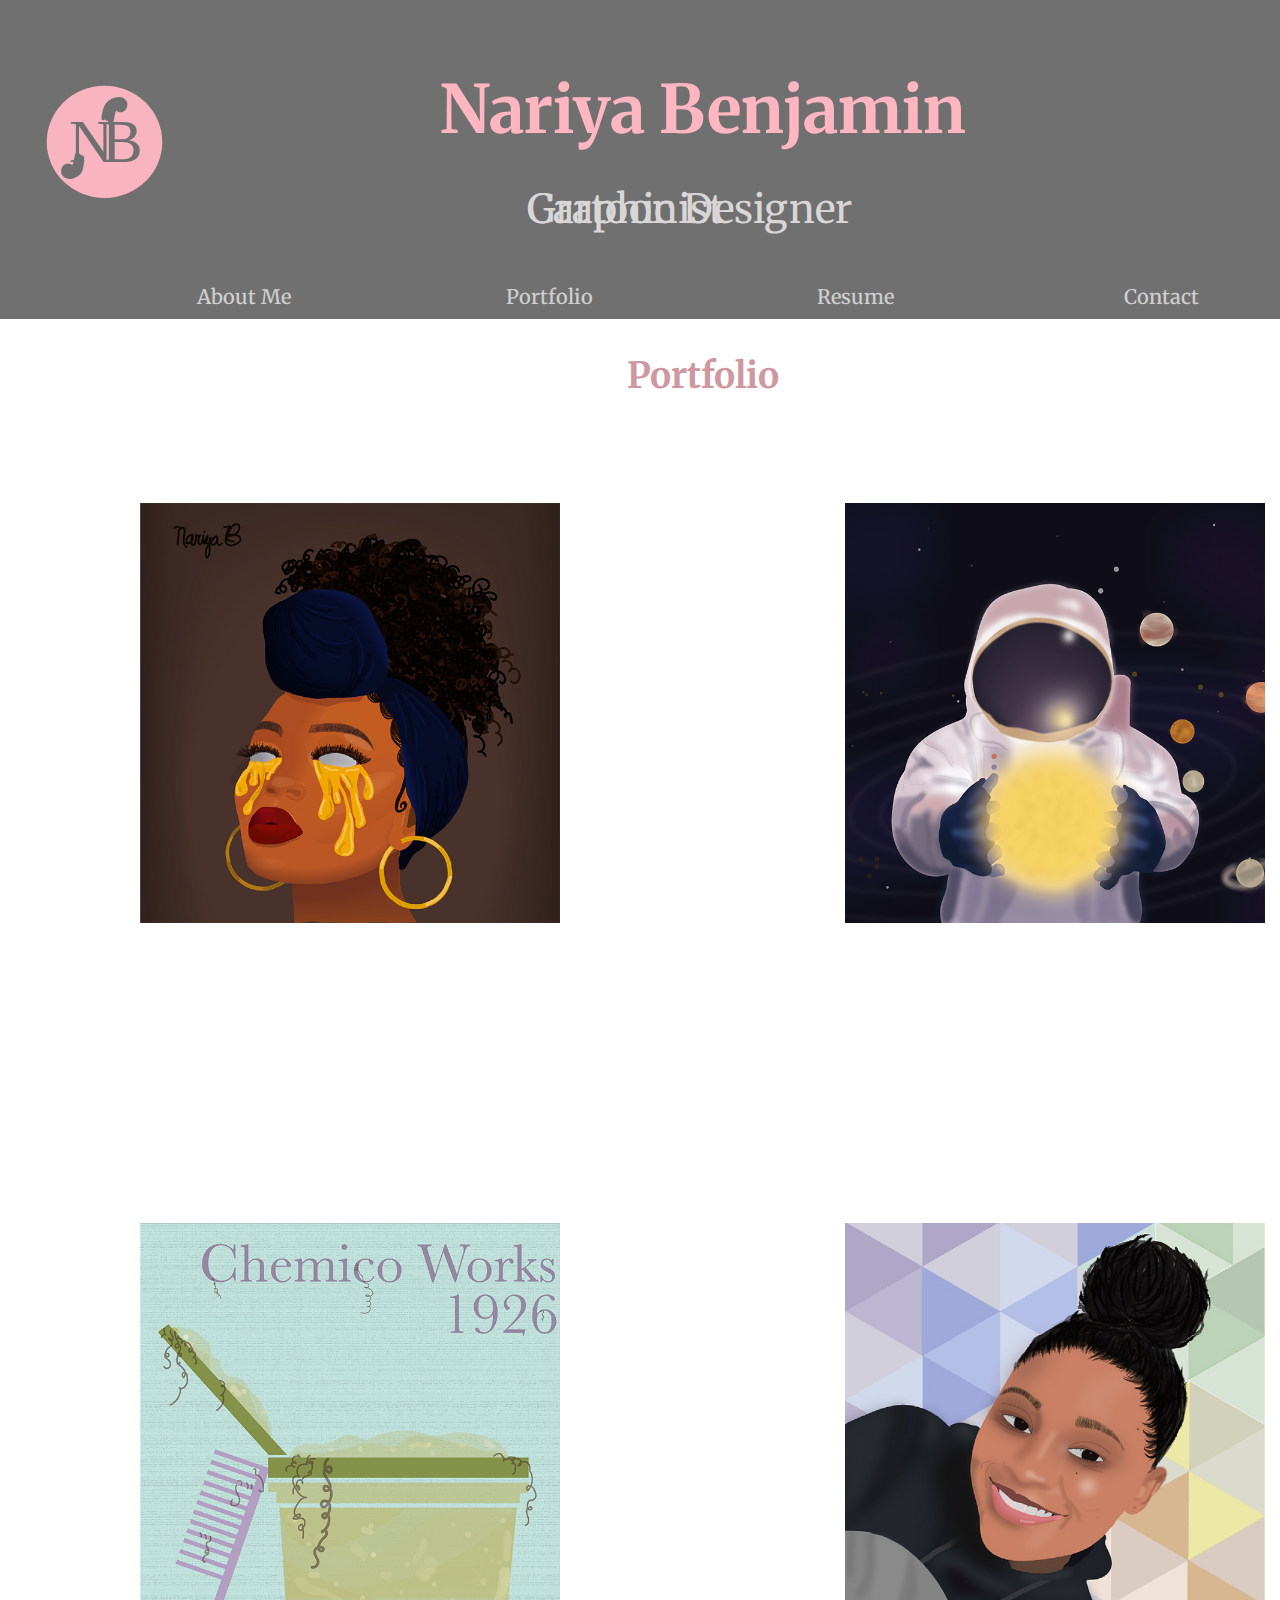
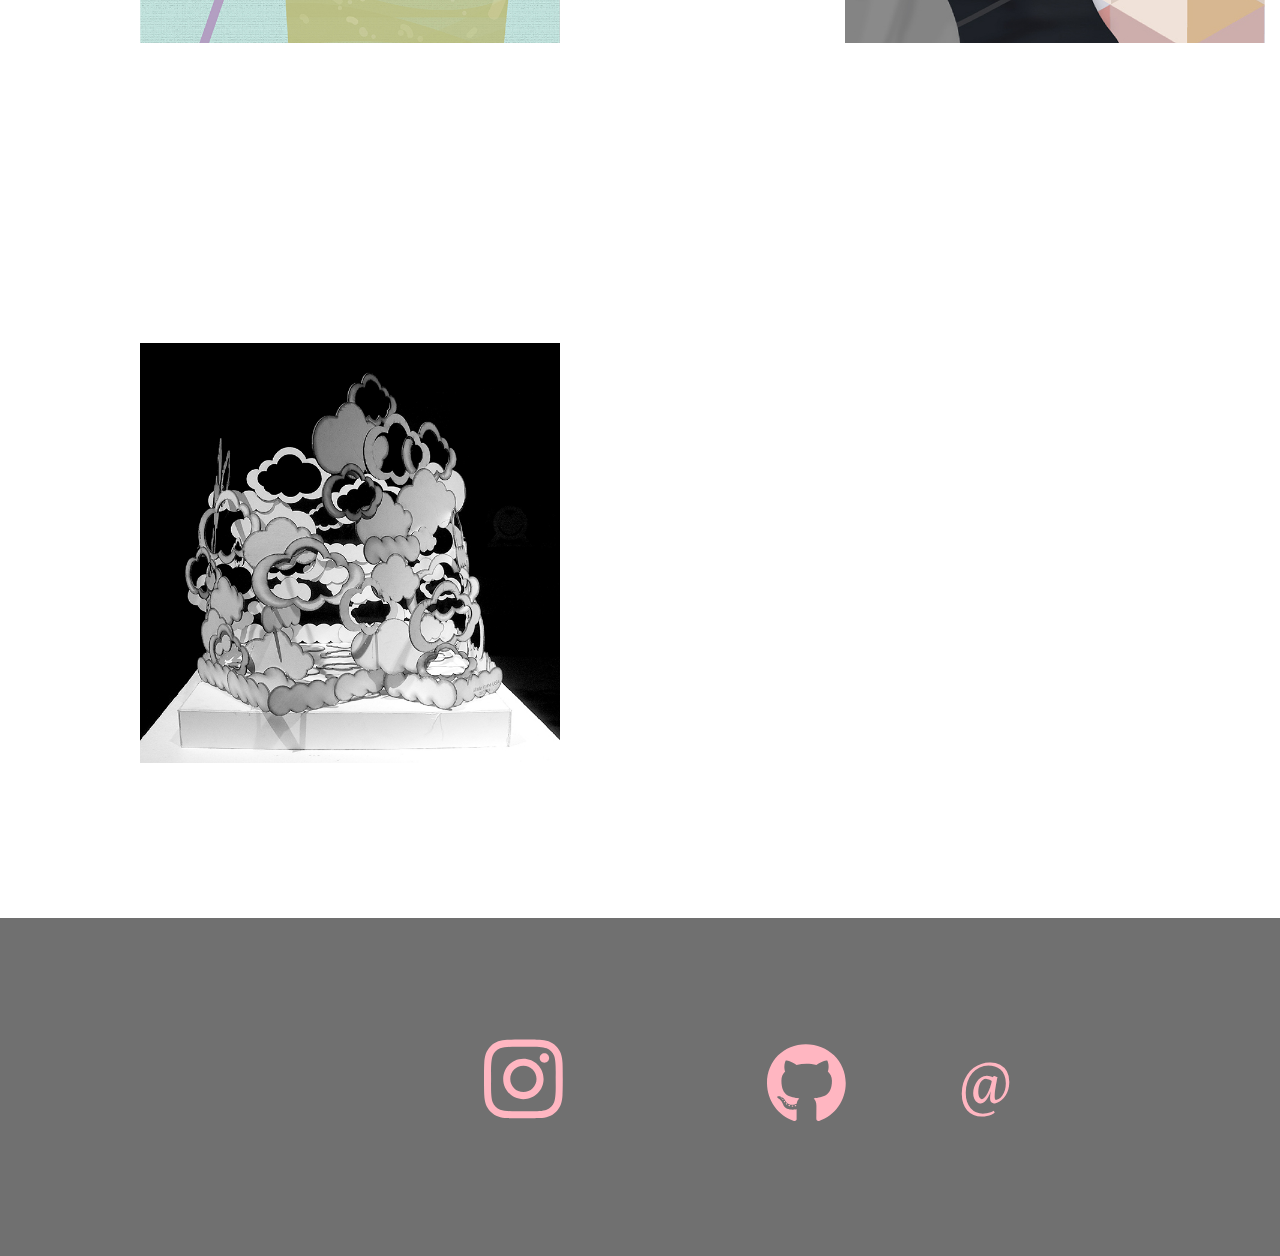
<file: index.html>
<!DOCTYPE html>
<html>
<head>
    <meta charset="utf-8" />
    <meta http-equiv="X-UA-Compatible" content="IE=edge">
    <title>Portfolio</title>
    <meta name="viewport" content="width=device-width, initial-scale=1">
    <link rel="stylesheet" type="text/css" media="screen" href="style.css" />
    <!-- <link rel="stylesheet" type="text/css" media="screen" href="old-style.css" /> -->
    <link href="https://fonts.googleapis.com/css2?family=Merriweather:ital,wght@0,400;0,700;1,300&display=swap" rel="stylesheet">
    <link rel="stylesheet" href="https://cdn.jsdelivr.net/npm/animate.css@3.5.2/animate.min.css">
    <!-- <script src="style.css"></script> -->

</head>
<body>
    <div class="container">
    <div class="boxed">
        <a href="index.html"><img class="favicon" src="images/favicon5.svg"></a>
        <h1>Nariya Benjamin</h1>

      <div class="changing-word">
        <div class="career"><p>Graphic Designer</p></div>
        <div class="cartoon"><p>Cartoonist</p></div>
      </div>
    <nav>
        <ul>
            <li><a href="about-me/about.html">About Me</a></li>
            <li><a href="index.html">Portfolio</a></li>
            <li><a href="/resume/resume.html">Resume</a></li>
            <li><a href="#contact">Contact</a></li>
        </ul>
        </nav> 
    </div> 

    <div class="portfolio-container">
    <h2 class="headline">Portfolio</h2>

     <div class="scarf">
       <img src="images/scarf-02.jpg">
       <div>Tears of Gold</div>
      </div>

     <div class="astro">
      <img src="images/astro-02.jpg">
      <div>Astro</div>
      </div>

     <div class="hair">
    <img src="images/hairgel-02.jpg">
    <div>Hair Gel</div>
    </div>

     <div class="me">
    <img src="images/me-02.jpg">
    <div>Digital Self-portrait</div>
    </div>

     <div class="sculpture">
    <img src="images/sculpture-02.jpg">
    <div>Cloud-9</div>
    </div>

    </div> 
  
    <footer id="contact" class="parallax bg3 content regular-wrapper2">
        <ul>
          <!-- instagram -->
          <li>
            <a href="https://www.instagram.com/custom__boutique/"
              ><svg
                aria-hidden="true"
                focusable="false"
                data-prefix="fab"
                data-icon="instagram"
                class="svg-inline--fa fa-instagram fa-w-14 social-media"
                role="img"
                xmlns="http://www.w3.org/2000/svg"
                viewBox="0 0 448 512"
              >
                <path
                  fill="currentColor"
                  d="M224.1 141c-63.6 0-114.9 51.3-114.9 114.9s51.3 114.9 114.9 114.9S339 319.5 339 255.9 287.7 141 224.1 141zm0 189.6c-41.1 0-74.7-33.5-74.7-74.7s33.5-74.7 74.7-74.7 74.7 33.5 74.7 74.7-33.6 74.7-74.7 74.7zm146.4-194.3c0 14.9-12 26.8-26.8 26.8-14.9 0-26.8-12-26.8-26.8s12-26.8 26.8-26.8 26.8 12 26.8 26.8zm76.1 27.2c-1.7-35.9-9.9-67.7-36.2-93.9-26.2-26.2-58-34.4-93.9-36.2-37-2.1-147.9-2.1-184.9 0-35.8 1.7-67.6 9.9-93.9 36.1s-34.4 58-36.2 93.9c-2.1 37-2.1 147.9 0 184.9 1.7 35.9 9.9 67.7 36.2 93.9s58 34.4 93.9 36.2c37 2.1 147.9 2.1 184.9 0 35.9-1.7 67.7-9.9 93.9-36.2 26.2-26.2 34.4-58 36.2-93.9 2.1-37 2.1-147.8 0-184.8zM398.8 388c-7.8 19.6-22.9 34.7-42.6 42.6-29.5 11.7-99.5 9-132.1 9s-102.7 2.6-132.1-9c-19.6-7.8-34.7-22.9-42.6-42.6-11.7-29.5-9-99.5-9-132.1s-2.6-102.7 9-132.1c7.8-19.6 22.9-34.7 42.6-42.6 29.5-11.7 99.5-9 132.1-9s102.7-2.6 132.1 9c19.6 7.8 34.7 22.9 42.6 42.6 11.7 29.5 9 99.5 9 132.1s2.7 102.7-9 132.1z"
                ></path>
              </svg>
            </a>
          </li>
          <!-- github -->
          <li>
            <a href="https://github.com/nariyabenjamin"
              ><svg
                id="github"
                aria-hidden="true"
                focusable="false"
                data-prefix="fab"
                data-icon="github"
                class="svg-inline--fa fa-github fa-w-16 social-media"
                role="img"
                xmlns="http://www.w3.org/2000/svg"
                viewBox="0 0 496 512"
              >
                <path
                  fill="currentColor"
                  d="M165.9 397.4c0 2-2.3 3.6-5.2 3.6-3.3.3-5.6-1.3-5.6-3.6 0-2 2.3-3.6 5.2-3.6 3-.3 5.6 1.3 5.6 3.6zm-31.1-4.5c-.7 2 1.3 4.3 4.3 4.9 2.6 1 5.6 0 6.2-2s-1.3-4.3-4.3-5.2c-2.6-.7-5.5.3-6.2 2.3zm44.2-1.7c-2.9.7-4.9 2.6-4.6 4.9.3 2 2.9 3.3 5.9 2.6 2.9-.7 4.9-2.6 4.6-4.6-.3-1.9-3-3.2-5.9-2.9zM244.8 8C106.1 8 0 113.3 0 252c0 110.9 69.8 205.8 169.5 239.2 12.8 2.3 17.3-5.6 17.3-12.1 0-6.2-.3-40.4-.3-61.4 0 0-70 15-84.7-29.8 0 0-11.4-29.1-27.8-36.6 0 0-22.9-15.7 1.6-15.4 0 0 24.9 2 38.6 25.8 21.9 38.6 58.6 27.5 72.9 20.9 2.3-16 8.8-27.1 16-33.7-55.9-6.2-112.3-14.3-112.3-110.5 0-27.5 7.6-41.3 23.6-58.9-2.6-6.5-11.1-33.3 2.6-67.9 20.9-6.5 69 27 69 27 20-5.6 41.5-8.5 62.8-8.5s42.8 2.9 62.8 8.5c0 0 48.1-33.6 69-27 13.7 34.7 5.2 61.4 2.6 67.9 16 17.7 25.8 31.5 25.8 58.9 0 96.5-58.9 104.2-114.8 110.5 9.2 7.9 17 22.9 17 46.4 0 33.7-.3 75.4-.3 83.6 0 6.5 4.6 14.4 17.3 12.1C428.2 457.8 496 362.9 496 252 496 113.3 383.5 8 244.8 8zM97.2 352.9c-1.3 1-1 3.3.7 5.2 1.6 1.6 3.9 2.3 5.2 1 1.3-1 1-3.3-.7-5.2-1.6-1.6-3.9-2.3-5.2-1zm-10.8-8.1c-.7 1.3.3 2.9 2.3 3.9 1.6 1 3.6.7 4.3-.7.7-1.3-.3-2.9-2.3-3.9-2-.6-3.6-.3-4.3.7zm32.4 35.6c-1.6 1.3-1 4.3 1.3 6.2 2.3 2.3 5.2 2.6 6.5 1 1.3-1.3.7-4.3-1.3-6.2-2.2-2.3-5.2-2.6-6.5-1zm-11.4-14.7c-1.6 1-1.6 3.6 0 5.9 1.6 2.3 4.3 3.3 5.6 2.3 1.6-1.3 1.6-3.9 0-6.2-1.4-2.3-4-3.3-5.6-2z"
                ></path>
              </svg>
            </a>
          </li>
          <!-- email -->
          <li>
            <div class="mail"><a href= "mailto:nariyabenjamin@gmail.com">@</a></div>
          </li>
        </ul>
    </footer>

    <i class="far fa-envelope"></i>




    <!-- <footer>
        <div class="mail">
            <a class="mail-icon" href="mailto:nariyabenjamin@gmail.com"><img src="assets/mail2.svg" alt=""></a>
        </div>
            <div class="instagram">
        <a href="https://www.instagram.com/custom__boutique/">
            <img src="assets/instagram2.svg">
            </a>
            </div>
        <div class="github">
        <a href="https://github.com/nariyabenjamin">
            <img src="assets/github3.svg">
        </a>
        </div>
        </footer> -->
      </div>
</body>
</html>
</file>
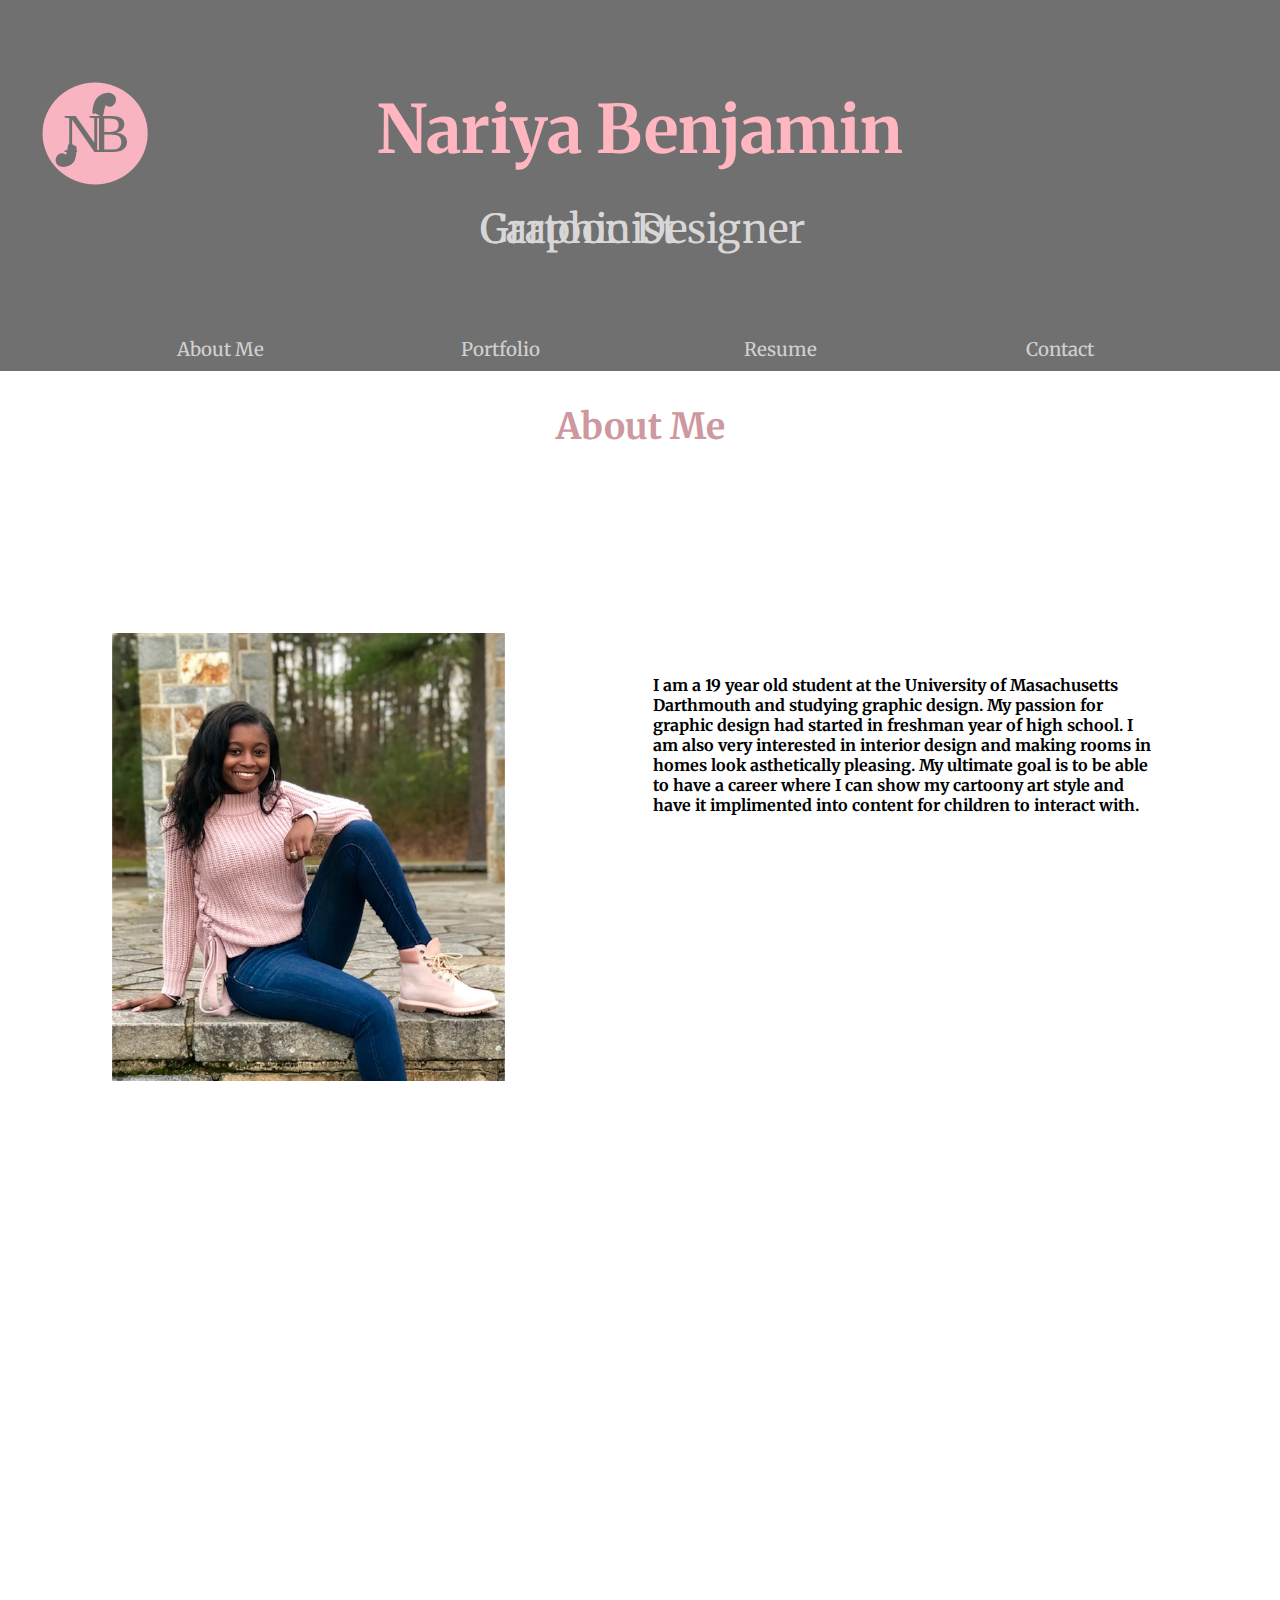
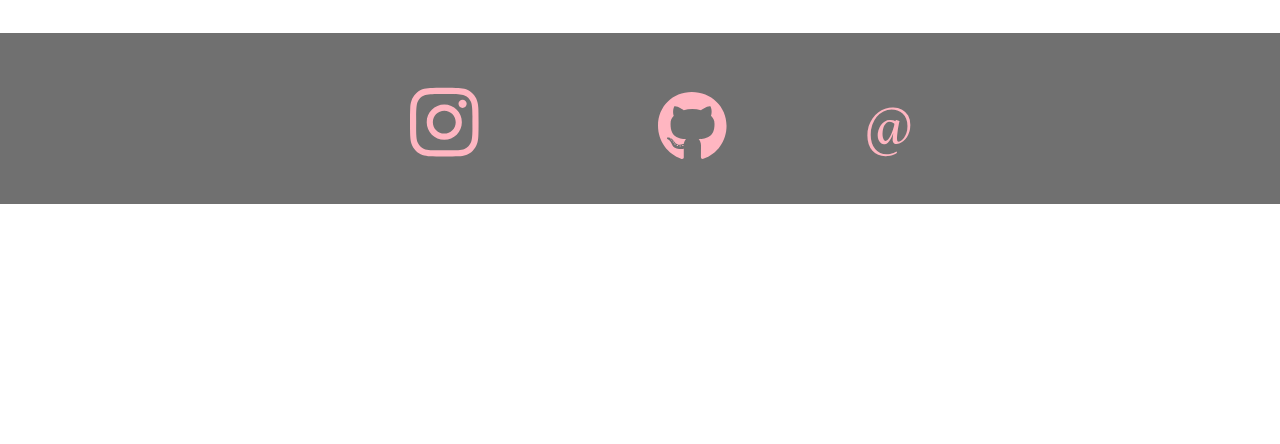
<file: about.html>
<!DOCTYPE html>
<html>
<head>
    <meta charset="utf-8" />
    <meta http-equiv="X-UA-Compatible" content="IE=edge">
    <title>About me</title>
    <meta name="viewport" content="width=device-width, initial-scale=1">
    <link rel="stylesheet" type="text/css" media="screen" href="main.css" />
    <link href="https://fonts.googleapis.com/css2?family=Merriweather:ital,wght@0,400;0,700;1,300&display=swap" rel="stylesheet">
    <link rel="stylesheet" href="https://cdn.jsdelivr.net/npm/animate.css@3.5.2/animate.min.css">
    <script src="main.js"></script>

</head>
<body>
    <div class="boxed">
        <section><a href="/index.html"><img src="assets/favicon5.svg"></a></section>
        <header> <h1>Nariya Benjamin</h1></header>
   
    <div class="changing-word">
      <div class="career"><p>Graphic Designer</p></div>
      <div class="cartoon"><p>Cartoonist</p></div>
    </div>
    <div class="navagation">
    <nav>
        <ul>
            <li><a href="about.html">About Me</a></li>
            <li><a href="/index.html">Portfolio</a></li>
            <li><a href="/resume/resume.html">Resume</a></li>
            <li><a href="#contact">Contact</a></li>
        </ul>
        </nav> 
    </div> 
  </div>
    <h2>About Me</h2>
    
    <div class="container">
     <!-- navbar -->
        
     

        <div class="paragraph">
            <h3>I am a 19 year old student at the University of Masachusetts Darthmouth and studying graphic design. My passion for graphic design had started in freshman year of high school. I am also very interested in interior design and making rooms in homes look asthetically pleasing. My ultimate goal is to be able to have a career where I can show my cartoony art style and have it implimented into content for children to interact with.</h3>
        </div>
        
        <div class="portrait"><img src="assets/portrait.JPG"></div>
        
    </div>
    
    <footer id="contact" class="parallax bg3 content regular-wrapper2">
        <ul>
          <!-- instagram -->
          <li>
            <a href="https://www.instagram.com/custom__boutique/"
              ><svg
                aria-hidden="true"
                focusable="false"
                data-prefix="fab"
                data-icon="instagram"
                class="svg-inline--fa fa-instagram fa-w-14 social-media"
                role="img"
                xmlns="http://www.w3.org/2000/svg"
                viewBox="0 0 448 512"
              >
                <path
                  fill="currentColor"
                  d="M224.1 141c-63.6 0-114.9 51.3-114.9 114.9s51.3 114.9 114.9 114.9S339 319.5 339 255.9 287.7 141 224.1 141zm0 189.6c-41.1 0-74.7-33.5-74.7-74.7s33.5-74.7 74.7-74.7 74.7 33.5 74.7 74.7-33.6 74.7-74.7 74.7zm146.4-194.3c0 14.9-12 26.8-26.8 26.8-14.9 0-26.8-12-26.8-26.8s12-26.8 26.8-26.8 26.8 12 26.8 26.8zm76.1 27.2c-1.7-35.9-9.9-67.7-36.2-93.9-26.2-26.2-58-34.4-93.9-36.2-37-2.1-147.9-2.1-184.9 0-35.8 1.7-67.6 9.9-93.9 36.1s-34.4 58-36.2 93.9c-2.1 37-2.1 147.9 0 184.9 1.7 35.9 9.9 67.7 36.2 93.9s58 34.4 93.9 36.2c37 2.1 147.9 2.1 184.9 0 35.9-1.7 67.7-9.9 93.9-36.2 26.2-26.2 34.4-58 36.2-93.9 2.1-37 2.1-147.8 0-184.8zM398.8 388c-7.8 19.6-22.9 34.7-42.6 42.6-29.5 11.7-99.5 9-132.1 9s-102.7 2.6-132.1-9c-19.6-7.8-34.7-22.9-42.6-42.6-11.7-29.5-9-99.5-9-132.1s-2.6-102.7 9-132.1c7.8-19.6 22.9-34.7 42.6-42.6 29.5-11.7 99.5-9 132.1-9s102.7-2.6 132.1 9c19.6 7.8 34.7 22.9 42.6 42.6 11.7 29.5 9 99.5 9 132.1s2.7 102.7-9 132.1z"
                ></path>
              </svg>
            </a>
          </li>
          <!-- github -->
          <li>
            <a href="https://github.com/nariyabenjamin"
              ><svg
                id="github"
                aria-hidden="true"
                focusable="false"
                data-prefix="fab"
                data-icon="github"
                class="svg-inline--fa fa-github fa-w-16 social-media"
                role="img"
                xmlns="http://www.w3.org/2000/svg"
                viewBox="0 0 496 512"
              >
                <path
                  fill="currentColor"
                  d="M165.9 397.4c0 2-2.3 3.6-5.2 3.6-3.3.3-5.6-1.3-5.6-3.6 0-2 2.3-3.6 5.2-3.6 3-.3 5.6 1.3 5.6 3.6zm-31.1-4.5c-.7 2 1.3 4.3 4.3 4.9 2.6 1 5.6 0 6.2-2s-1.3-4.3-4.3-5.2c-2.6-.7-5.5.3-6.2 2.3zm44.2-1.7c-2.9.7-4.9 2.6-4.6 4.9.3 2 2.9 3.3 5.9 2.6 2.9-.7 4.9-2.6 4.6-4.6-.3-1.9-3-3.2-5.9-2.9zM244.8 8C106.1 8 0 113.3 0 252c0 110.9 69.8 205.8 169.5 239.2 12.8 2.3 17.3-5.6 17.3-12.1 0-6.2-.3-40.4-.3-61.4 0 0-70 15-84.7-29.8 0 0-11.4-29.1-27.8-36.6 0 0-22.9-15.7 1.6-15.4 0 0 24.9 2 38.6 25.8 21.9 38.6 58.6 27.5 72.9 20.9 2.3-16 8.8-27.1 16-33.7-55.9-6.2-112.3-14.3-112.3-110.5 0-27.5 7.6-41.3 23.6-58.9-2.6-6.5-11.1-33.3 2.6-67.9 20.9-6.5 69 27 69 27 20-5.6 41.5-8.5 62.8-8.5s42.8 2.9 62.8 8.5c0 0 48.1-33.6 69-27 13.7 34.7 5.2 61.4 2.6 67.9 16 17.7 25.8 31.5 25.8 58.9 0 96.5-58.9 104.2-114.8 110.5 9.2 7.9 17 22.9 17 46.4 0 33.7-.3 75.4-.3 83.6 0 6.5 4.6 14.4 17.3 12.1C428.2 457.8 496 362.9 496 252 496 113.3 383.5 8 244.8 8zM97.2 352.9c-1.3 1-1 3.3.7 5.2 1.6 1.6 3.9 2.3 5.2 1 1.3-1 1-3.3-.7-5.2-1.6-1.6-3.9-2.3-5.2-1zm-10.8-8.1c-.7 1.3.3 2.9 2.3 3.9 1.6 1 3.6.7 4.3-.7.7-1.3-.3-2.9-2.3-3.9-2-.6-3.6-.3-4.3.7zm32.4 35.6c-1.6 1.3-1 4.3 1.3 6.2 2.3 2.3 5.2 2.6 6.5 1 1.3-1.3.7-4.3-1.3-6.2-2.2-2.3-5.2-2.6-6.5-1zm-11.4-14.7c-1.6 1-1.6 3.6 0 5.9 1.6 2.3 4.3 3.3 5.6 2.3 1.6-1.3 1.6-3.9 0-6.2-1.4-2.3-4-3.3-5.6-2z"
                ></path>
              </svg>
            </a>
          </li>
          <!-- email -->
          <li>
            <div class="mail"><a href="mailto:nariyabenjamin@gmail.com">@</a></div>
          </li>
        </ul>
    </footer>




<!-- <footer>
    <div class="mail">
        <a class="mail-icon" href="mailto:nariyabenjamin@gmail.com"><img src="assets/mail.svg" alt=""></a>
    </div>
        <div class="instagram">
    <a href="https://www.instagram.com/custom__boutique/">
        <img src="assets/instagram.svg">
        </a>
        </div>
    <div class="github">
    <a href="https://github.com/nariyabenjamin">
        <img src="assets/github.svg">
    </a>
    </div>
    </footer>    -->
</body>
</html>
</file>
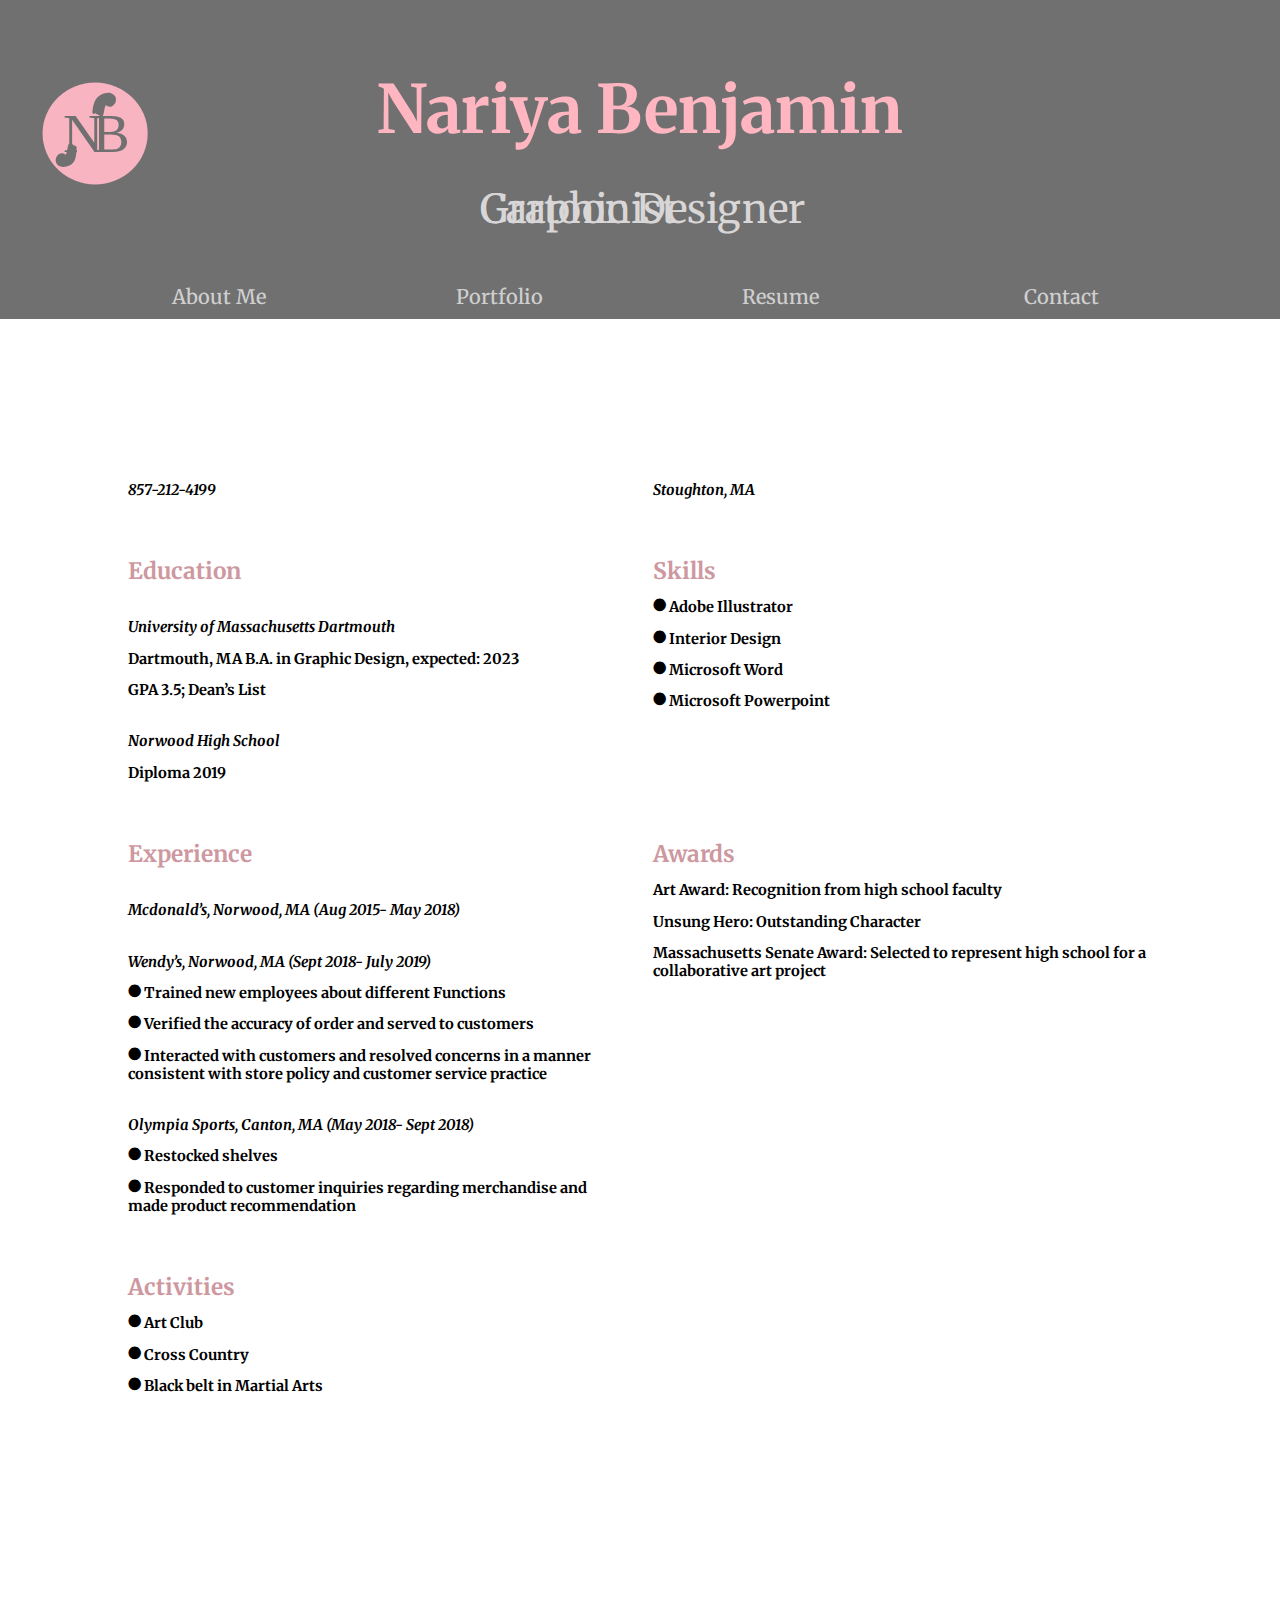
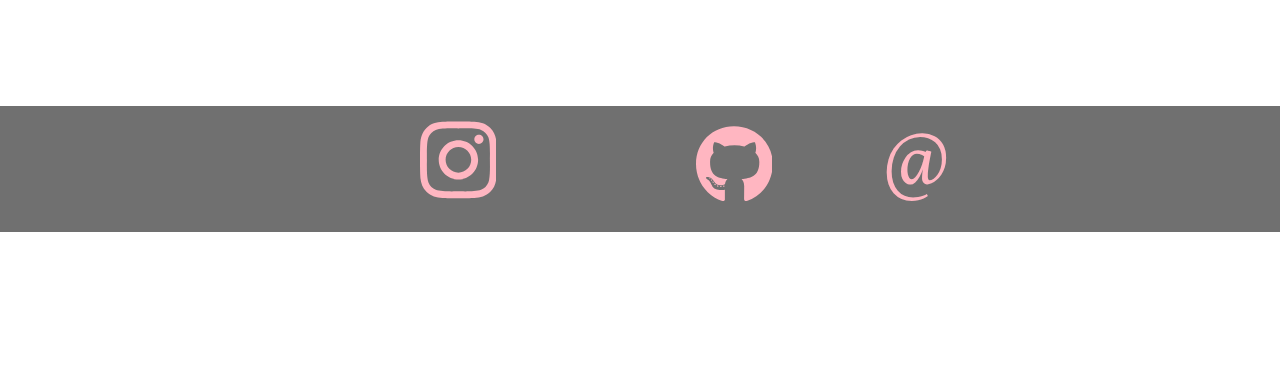
<file: resume/resume.html>
<!DOCTYPE html>
<html>
<head>
    <meta charset="utf-8" />
    <meta http-equiv="X-UA-Compatible" content="IE=edge">
    <title>Resume</title>
    <meta name="viewport" content="width=device-width, initial-scale=1">
    <link rel="stylesheet" type="text/css" media="screen" href="mains.css" />
    <link href="https://fonts.googleapis.com/css2?family=Merriweather:ital,wght@0,400;0,700;1,300&display=swap" rel="stylesheet">
    <link rel="stylesheet" href="https://cdn.jsdelivr.net/npm/animate.css@3.5.2/animate.min.css">
    <!-- <script src="main.js"></script> -->

</head>
<body>
    
    <div class="boxed">
        <section> <a href="/index.html"><img src="assets/favicon4.svg"></a></section>
        <header> <h1>Nariya Benjamin</h1></header>
        <div class="changing-word">
          <div class="career"><p>Graphic Designer</p></div>
          <div class="cartoon"><p>Cartoonist</p></div>
        </div>
    <nav>
        <ul>
            <li><a href="/about-me/about.html">About Me</a></li>
            <li><a href="/index.html">Portfolio</a></li>
            <li><a href="/resume/resume.html">Resume</a></li>
            <li><a href="#contact">Contact</a></li>
            
        </ul>
        </nav> 
    </div>  
    
    <div class="container">
     <!-- navbar -->
        <h5>857-212-4199</h5>
        <h5>Stoughton, MA</h5>
        <section class="education">
                <h2>Education</h2>
            <h5>University of Massachusetts Dartmouth</h5>
            <h3>Dartmouth, MA B.A. in Graphic Design, expected: 2023</h3>
            <h3>GPA 3.5; Dean’s List</h3>
            <h5>Norwood High School</h5>
            <h3>Diploma 2019</h3>
        
        </section>
        
        <section class="skills">
                <h2>Skills</h2>
            <h3>●  Adobe Illustrator</h3>		
            <h3>●  Interior Design</h3>		
            <h3>●  Microsoft Word</h3>		
            <h3>●  Microsoft Powerpoint</h3>
        </section>

       
        <section class="experience">
                <h2>Experience</h2>
        <h5>Mcdonald’s, Norwood, MA (Aug 2015- May 2018)</h3>
           
        <h5>Wendy’s, Norwood, MA (Sept 2018- July 2019)</h3>
            <h4> ●  Trained new employees about different Functions</h3>
            <h4> ●  Verified the accuracy of order and served to customers</h3>
            <h4> ●  Interacted with customers and resolved concerns in a manner consistent with store policy and customer service practice</h3>

        <h5>Olympia Sports, Canton, MA (May 2018- Sept 2018)</h3>
            <h4>●  Restocked shelves</h4>
            <h4>●  Responded to customer inquiries regarding merchandise and made product recommendation</h4>
        </section>
        
        
        <section class="awards">
            <h2>Awards</h2>
        <h3>Art Award:​ Recognition from high school faculty</h3>
        <h3>Unsung Hero:​ Outstanding Character</h3>
        <h3>Massachusetts Senate Award:​ Selected to represent high school for a collaborative art project</h3>
        </section>

        <section class="activities">
            <h2>Activities</h2>
        <h3>●  Art Club</h3>
        <h3>●  Cross Country</h3>
        <h3>●  Black belt in Martial Arts</h3>
        </section>

    </div> 
  
    <footer id="contact" class="parallax bg3 content regular-wrapper2">
        <ul>
          <!-- instagram -->
          <li>
            <a href="https://www.instagram.com/custom__boutique/"
              ><svg
                aria-hidden="true"
                focusable="false"
                data-prefix="fab"
                data-icon="instagram"
                class="svg-inline--fa fa-instagram fa-w-14 social-media"
                role="img"
                xmlns="http://www.w3.org/2000/svg"
                viewBox="0 0 448 512"
              >
                <path
                  fill="currentColor"
                  d="M224.1 141c-63.6 0-114.9 51.3-114.9 114.9s51.3 114.9 114.9 114.9S339 319.5 339 255.9 287.7 141 224.1 141zm0 189.6c-41.1 0-74.7-33.5-74.7-74.7s33.5-74.7 74.7-74.7 74.7 33.5 74.7 74.7-33.6 74.7-74.7 74.7zm146.4-194.3c0 14.9-12 26.8-26.8 26.8-14.9 0-26.8-12-26.8-26.8s12-26.8 26.8-26.8 26.8 12 26.8 26.8zm76.1 27.2c-1.7-35.9-9.9-67.7-36.2-93.9-26.2-26.2-58-34.4-93.9-36.2-37-2.1-147.9-2.1-184.9 0-35.8 1.7-67.6 9.9-93.9 36.1s-34.4 58-36.2 93.9c-2.1 37-2.1 147.9 0 184.9 1.7 35.9 9.9 67.7 36.2 93.9s58 34.4 93.9 36.2c37 2.1 147.9 2.1 184.9 0 35.9-1.7 67.7-9.9 93.9-36.2 26.2-26.2 34.4-58 36.2-93.9 2.1-37 2.1-147.8 0-184.8zM398.8 388c-7.8 19.6-22.9 34.7-42.6 42.6-29.5 11.7-99.5 9-132.1 9s-102.7 2.6-132.1-9c-19.6-7.8-34.7-22.9-42.6-42.6-11.7-29.5-9-99.5-9-132.1s-2.6-102.7 9-132.1c7.8-19.6 22.9-34.7 42.6-42.6 29.5-11.7 99.5-9 132.1-9s102.7-2.6 132.1 9c19.6 7.8 34.7 22.9 42.6 42.6 11.7 29.5 9 99.5 9 132.1s2.7 102.7-9 132.1z"
                ></path>
              </svg>
            </a>
          </li>
          <!-- github -->
          <li>
            <a href="https://github.com/nariyabenjamin"
              ><svg
                id="github"
                aria-hidden="true"
                focusable="false"
                data-prefix="fab"
                data-icon="github"
                class="svg-inline--fa fa-github fa-w-16 social-media"
                role="img"
                xmlns="http://www.w3.org/2000/svg"
                viewBox="0 0 496 512"
              >
                <path
                  fill="currentColor"
                  d="M165.9 397.4c0 2-2.3 3.6-5.2 3.6-3.3.3-5.6-1.3-5.6-3.6 0-2 2.3-3.6 5.2-3.6 3-.3 5.6 1.3 5.6 3.6zm-31.1-4.5c-.7 2 1.3 4.3 4.3 4.9 2.6 1 5.6 0 6.2-2s-1.3-4.3-4.3-5.2c-2.6-.7-5.5.3-6.2 2.3zm44.2-1.7c-2.9.7-4.9 2.6-4.6 4.9.3 2 2.9 3.3 5.9 2.6 2.9-.7 4.9-2.6 4.6-4.6-.3-1.9-3-3.2-5.9-2.9zM244.8 8C106.1 8 0 113.3 0 252c0 110.9 69.8 205.8 169.5 239.2 12.8 2.3 17.3-5.6 17.3-12.1 0-6.2-.3-40.4-.3-61.4 0 0-70 15-84.7-29.8 0 0-11.4-29.1-27.8-36.6 0 0-22.9-15.7 1.6-15.4 0 0 24.9 2 38.6 25.8 21.9 38.6 58.6 27.5 72.9 20.9 2.3-16 8.8-27.1 16-33.7-55.9-6.2-112.3-14.3-112.3-110.5 0-27.5 7.6-41.3 23.6-58.9-2.6-6.5-11.1-33.3 2.6-67.9 20.9-6.5 69 27 69 27 20-5.6 41.5-8.5 62.8-8.5s42.8 2.9 62.8 8.5c0 0 48.1-33.6 69-27 13.7 34.7 5.2 61.4 2.6 67.9 16 17.7 25.8 31.5 25.8 58.9 0 96.5-58.9 104.2-114.8 110.5 9.2 7.9 17 22.9 17 46.4 0 33.7-.3 75.4-.3 83.6 0 6.5 4.6 14.4 17.3 12.1C428.2 457.8 496 362.9 496 252 496 113.3 383.5 8 244.8 8zM97.2 352.9c-1.3 1-1 3.3.7 5.2 1.6 1.6 3.9 2.3 5.2 1 1.3-1 1-3.3-.7-5.2-1.6-1.6-3.9-2.3-5.2-1zm-10.8-8.1c-.7 1.3.3 2.9 2.3 3.9 1.6 1 3.6.7 4.3-.7.7-1.3-.3-2.9-2.3-3.9-2-.6-3.6-.3-4.3.7zm32.4 35.6c-1.6 1.3-1 4.3 1.3 6.2 2.3 2.3 5.2 2.6 6.5 1 1.3-1.3.7-4.3-1.3-6.2-2.2-2.3-5.2-2.6-6.5-1zm-11.4-14.7c-1.6 1-1.6 3.6 0 5.9 1.6 2.3 4.3 3.3 5.6 2.3 1.6-1.3 1.6-3.9 0-6.2-1.4-2.3-4-3.3-5.6-2z"
                ></path>
              </svg>
            </a>
          </li>
          <!-- email -->
          <li>
            <div class="mail"><a href= "mailto:nariyabenjamin@gmail.com">@</a></div>
          </li>
        </ul>
    </footer>

    <i class="far fa-envelope"></i>




    <!-- <footer>
        <div class="mail">
            <a class="mail-icon" href="mailto:nariyabenjamin@gmail.com"><img src="assets/mail2.svg" alt=""></a>
        </div>
            <div class="instagram">
        <a href="https://www.instagram.com/custom__boutique/">
            <img src="assets/instagram2.svg">
            </a>
            </div>
        <div class="github">
        <a href="https://github.com/nariyabenjamin">
            <img src="assets/github3.svg">
        </a>
        </div>
        </footer> -->

</body>
</html>
</file>
<file: style.css>
*{
    /* outline: 2px dashed green; */
    margin: 0;
    padding:0;
}
/* @media screen and (max-width: 600px) { */
.container {
    display: grid;
    grid-template-columns: 1fr;
    grid-template-rows: auto;
    grid-template-areas: 
        "boxed"
        "porfolio-container"
        "footer";
}

/* step one - build your grid */
.portfolio-container {
    /* padding:20%; */
    /* height: 100%; */
    display: grid;
    grid-gap: 5px;
    /* this will be  the same for everyone */
    grid-template-columns: repeat(2, 1fr);
    /* this will be customized, based on your grid, use pixels or % */
    grid-template-rows: auto;
    /* use letters from step 2 to build the grid */
    grid-template-areas: 
        "h h"
        "a b"
        "c d"
        "e f";
}



/* step three - build a grid that becomes active when the pixels are 800px or less */
@media screen and (max-width: 800px) {

    .portfolio-container{
        height: 100%;
        display: grid;
        grid-gap: 5px;
        /* grid is only one column, keep this way */
        grid-template-columns: 1fr;
        /* you can enter values, or auto will adjust the box sizes based on content */
        grid-template-rows: auto;
        grid-template-areas:
        "h"
        "a"
        "b"
        "c"
        "d"
        "e"
        "f";
    }
}
 
li{
    font-weight: 500;
    padding:10px;
}


body{
    font-size: 40pt;
    font-family: 'Merriweather', serif
}

.boxed{
    color: #ffb6c1;
    background: #707070;
    grid-area: boxed;
}
h1{
    text-align: center;
    font-size: 50pt;
}
h2{
    text-align: center;
    color: rgb(206, 152, 160);
    margin-bottom: -30pt;
    padding-top: 25pt;
    font-size: 27pt;
}
p{
    grid-area: header;
    font-size: 30pt;
    text-align: center;
    padding-top: 25pt;
    color: #d8d6d6;
}


/* ----nav bar---- */
nav{
    text-align: center;
    font-size: 15pt;
    display: inline;
    background-color: rgb(112, 112, 112);
    
}

nav ul {
    padding-top: 35pt;
    margin-left: auto;
    margin-right: auto;
}

nav li {
    padding-top: 65pt;
    display: inline-block;
    height: 100%;
    width: 20%;
    font-style: inherit;
    
}

nav li a {
    text-decoration: none;
    color: rgb(207, 207, 207);
    font-family: 'Merriweather', serif
    
}

nav li a:hover {

    color: #d9f734;
    text-decoration: underline;
    transition: .3s
}

img{
    transform: scale(.6);
    /* margin-right: 85%;
    margin-bottom: -13%; */
}

img:hover{
    filter: blur(8px);
    transition: .4s;
    
}


/* ----footer---- */
footer{
    background-color: #707070;
    grid-area:footer;
  }
  
  footer li {
    display:inline;
  }
  footer ul {
    max-width: 640px;
    margin: 2em auto;
    padding:0;
    text-align: center;
    display: flex;
    flex-direction: row;
  }
  footer ul li{
    list-style: none;
    align-self:flex-end;
  }
  footer ul li a {
    text-decoration:none;
    color: #ffb6c1;
    transition: .3s;
  }
  footer ul li a:hover {
    text-decoration:none;
    color: #d9f734;
  }
  footer svg {
    width:30%;
  }


/* ----images---- */
.headline{
    grid-area: h;
}

/* '---scarf--- */
.scarf{
    position: relative;
    display: inline;
    grid-area: a;
}

.scarf div{
position: absolute;
bottom: 50%;
right: 23%;
 color: rgb(255, 255, 255);
 margin-bottom: 5px;
 opacity: 0;
 visibility: hidden;
 -webkit-transition: visibility 0s, opacity 0.5s linear; 
 transition: visibility 0s, opacity 0.5s linear ease;
}

.scarf:hover div{
    /* width: 150px; */
    padding: 8px 15px;
    visibility: visible;
    opacity: 100%;  
}

/* ---astro--- */
.astro{
position: relative;
display: inline;
grid-area: b;  
}

.astro div{
position: absolute;
bottom: 50%;
right: 40%;
color: rgb(248, 248, 248);
margin-bottom: 5px;
opacity: 0;
visibility: hidden;
-webkit-transition: visibility 0s, opacity 0.5s linear; 
transition: visibility 0s, opacity 0.5s linear ease;
}

.astro:hover div{
    /* width: 150px; */
    /* padding: 8px 15px; */
    visibility: visible;
    opacity: 100%;
}

/* ---hair--- */
.hair{
    position: relative;
    display: inline;
    grid-area: c;   
}

.hair div{
    position: absolute;
    bottom: 50%;
    right: 30%;
    color: rgb(255, 255, 255);
    margin-bottom: 5px;
    opacity: 0;
    visibility: hidden;
    -webkit-transition: visibility 0s, opacity 0.5s linear; 
    transition: visibility 0s, opacity 0.5s linear ease;
}

.hair:hover div{
 /* width: 150px; */
 padding: 8px 15px;
 visibility: visible;
 opacity: 100%;   
}

/* ---me--- */
.me{
    position: relative;
    display: inline;
    grid-area: d;
}

.me div{
    position: absolute;
    bottom: 35%;
    right: 40%;
    color: rgb(255, 255, 255);
    margin-bottom: 5px;
    opacity: 0;
    visibility: hidden;
    -webkit-transition: visibility 0s, opacity 0.5s linear; 
    transition: visibility 0s, opacity 0.5s linear ease;
}

.me:hover div{
 width: 150px;
 padding: 8px 15px;
 visibility: visible;
 opacity: 100%;    
}

/* ---sculpture--- */  
.sculpture{
    position: relative;
    display: inline;
    grid-area: e;  
}

.sculpture div{
    position: absolute;
    bottom: 50%;
    right: 31%;
    color: rgb(255, 255, 255);
    margin-bottom: 5px;
    opacity: 0;
    visibility: hidden;
    -webkit-transition: visibility 0s, opacity 0.5s linear; 
    transition: visibility 0s, opacity 0.5s linear ease;
}

.sculpture:hover div{
 /* width: 150px; */
 padding: 8px 15px;
 visibility: visible;
 opacity: 100%   
}

.favicon{
    transform: scale(.7);
    margin-right: 85%;
    margin-bottom: -13%;
}

.mail{
    margin-bottom: 16pt;
}

.career{
   
    position: absolute;
    color: rgb(167, 167, 167);
    animation-name: fade;
  animation-fill-mode: both;
  animation-iteration-count: infinite;
  animation-duration: 4.5s;
  animation-delay: 3s;
  animation-direction: alternate-reverse; 
}

.cartoon{

    position: absolute;
    /* text-align: center; */
    color: #a7a7a7;
    animation-name: fade;
    animation-fill-mode: both;
    animation-iteration-count: infinite;
    animation-duration: 4.5s;
    animation-delay: 0s;
    animation-direction: alternate-reverse;   
}
.changing-word{
    margin: auto;
    width: 25%;
}


@keyframes fade{
    0%,50% {
      opacity: 0;
}
    100%{
      opacity: 1;
  }
}
</file>
<file: main.css>
*{
    /* outline: 2px dashed green; */
    margin: 0;
    padding:0;
}
/* @media screen and (max-width: 600px) {
.container {
    height: 100%;
    display: grid;
    grid-gap: 3px;
    grid-template-columns: 1fr;
    grid-template-rows: auto;
    grid-template-areas: 
        "q"
        "h"
        "e"
        "b"
        "f";
}
 */
/* step one - build your grid */
.container {
    padding:10%;
    /* height: 100%; */
    display: grid;
    grid-gap: 25px;
    /* this will be  the same for everyone */
    grid-template-columns: repeat(2, 1fr);
    /* this will be customized, based on your grid, use pixels or % */
    grid-template-rows: auto;
    /* use letters from step 2 to build the grid */
    grid-template-areas: 
        "a b"
        "c d"
        "e f"
        "g h";
}



/* step three - build a grid that becomes active when the pixels are 800px or less */
@media screen and (max-width: 800px) {

    .container{
        height: 100%;
        display: grid;
        grid-gap: 15px;
        /* grid is only one column, keep this way */
        grid-template-columns: 1fr;
        /* you can enter values, or auto will adjust the box sizes based on content */
        grid-template-rows: auto;
        grid-template-areas:
        "a"
        "b"
        "c"
        "d"
        "e";
    }
}
 
li{
    font-weight: 500;
    padding:10px;
}


body{
    font-size: 40pt;
    font-family: 'Merriweather', serif
}

.boxed{
    color: #ffb6c1;
    background: #707070;
}
h1{
    padding-top: 15pt;
    text-align: center;
    font-size: 50pt;
}
h2{
    /* grid-area: q; */
    color: rgb(206, 152, 160);
    padding-top:25pt;
    font-size: 27pt;
    text-align: center;
    margin-bottom: -30pt;
}

h3{
    padding-top:10pt;
    font-size: 12pt;
}


.paragraph{
    padding-top: 25%;
    grid-area: b;
    
}
p{
    grid-area: header;
    font-size: 30pt;
    text-align: center;
    padding-top: 25pt;
    color: #d8d6d6;
}


.portrait{
    grid-area: a;
    width: 10pt;
    margin-left: -20%;
    
    
}

nav{
    text-align: center;
    font-size: 14pt;
    display: inline;
    background-color: rgb(112, 112, 112);
    padding-top: 70%;
    
}

nav ul {
    padding-top: 35pt;
    margin-left: auto;
    margin-right: auto;
}

nav li {
    padding-top: 65pt;
    display: inline-block;
    height: 100%;
    width: 20%;
    font-style: inherit;
    
}

nav li a {
    transition: .3s;
    text-decoration: none;
    color: rgb(207, 207, 207);
    font-family: 'Merriweather', serif
    
}

nav li a:hover {

    color: #d9f734;
    text-decoration: underline;
}

.navagation{
    padding-top: 25pt;
    background-color: #707070;   
}
.mail{
    transform:scale(.4);
}

.instagram{
    width:80%;

    transform:scale(.2);   
}

.github{
    transform:scale(.2);
}

img{
    transform: scale(.7);
    margin-right: 85%;
    margin-bottom: -13%;
}

footer{
    font-size: 90pt;
    background-color: #707070;
    grid-area:footer;
  }
  
  footer li {
    display:inline;
  }
  footer ul {
    max-width: 640px;
    margin: 2em auto;
    padding:0;
    text-align: center;
    display: flex;
    flex-direction: row;
  }
  footer ul li{
    list-style: none;
    align-self:flex-end;
  }
  footer ul li a {
    text-decoration:none;
    color: #ffb6c1;
    transition: .3s;
  }
  footer ul li a:hover {
    text-decoration:none;
    color: #d9f734;
  }
  footer svg {
    width:30%;
  }

  .mail{
    margin-bottom: -6pt;
}

  .career{
   
    position: absolute;
    color: #a7a7a7;
    animation-name: fade;
  animation-fill-mode: both;
  animation-iteration-count: infinite;
  animation-duration: 4.5s;
  animation-delay: 3s;
  animation-direction: alternate-reverse; 
}

.cartoon{
    
    position: absolute;
    /* text-align: center; */
    color: #a7a7a7;
    animation-name: fade;
    animation-fill-mode: both;
    animation-iteration-count: infinite;
    animation-duration: 4.5s;
    animation-delay: 0s;
    animation-direction: alternate-reverse;   
}
.changing-word{
    margin: auto;
    width: 25%;
}
@keyframes fade{
    0%,50% {
      opacity: 0;
}
    100%{
      opacity: 1;
  }
}
</file>
<file: resume/mains.css>
*{
    /* outline: 2px dashed green; */
    margin: 0;
    padding:0;
}
/* @media screen and (max-width: 600px) {
.container {
    height: 100%;
    display: grid;
    grid-gap: 3px;
    grid-template-columns: 1fr;
    grid-template-rows: auto;
    grid-template-areas: 
        "q"
        "h"
        "e"
        "b"
        "f";
}
 */
/* step one - build your grid */
.container {
    padding:10%;
    /* height: 100%; */
    display: grid;
    grid-gap: 25px;
    /* this will be  the same for everyone */
    grid-template-columns: repeat(2, 1fr);
    /* this will be customized, based on your grid, use pixels or % */
    grid-template-rows: auto;
    /* use letters from step 2 to build the grid */
    grid-template-areas: 
        "q h"
        "b j"
        "d a"
        "f k"
        "c l"
        "g w";
}



/* step three - build a grid that becomes active when the pixels are 800px or less */
@media screen and (max-width: 800px) {

    .container{
        height: 100%;
        display: grid;
        grid-gap: 15px;
        /* grid is only one column, keep this way */
        grid-template-columns: 1fr;
        /* you can enter values, or auto will adjust the box sizes based on content */
        grid-template-rows: auto;
        grid-template-areas:
        "q"
        "h"
        "b"
        "a"
        "e"
        "f"
        "c";
    }
}
 
li{
    font-weight: 500;
    padding:10px;
}


body{
    font-size: 40pt;
    font-family: 'Merriweather', serif
}

.boxed{
    color: #ffb6c1;
    background: #707070;
}
h1{
    text-align: center;
    font-size: 50pt;
}
h2{
    color: rgb(206, 152, 160);
    padding-top:25pt;
    font-size: 17pt;
}

h3{
    padding-top:10pt;
    font-size: 11pt;
}

h4{
    padding-top: 10pt;
    font-size: 11pt;
}

h5{
    padding-top: 25pt;
    font-size: 11pt;
    font-style: italic;   
}

h6{
    padding-top: 5pt;
    font-size: 17pt; 
    font-style: italic; 
}

p{
    grid-area: header;
    font-size: 30pt;
    text-align: center;
    padding-top: 25pt;
    color: #d8d6d6;
}


.education {
    grid-area: q, q;
    font-size: medium;
}

.skills {
    grid-area: h, h;
    font-size: medium;
}



.awards {
    grid-area: j, j;
    font-size: medium;
}

.experience{
    grid-area: b, b;
}

.activities{
    grid-area: d, d;
}

nav{
    text-align: center;
    font-size: 15pt;
    display: inline;
    background-color: rgb(112, 112, 112);
    
}

nav ul {
    padding-top: 35pt;
    margin-left: auto;
    margin-right: auto;
}

nav li {
    padding-top: 65pt;
    display: inline-block;
    height: 100%;
    width: 20%;
    font-style: inherit;
    
}

nav li a {
    text-decoration: none;
    color: rgb(207, 207, 207);
    font-family: 'Merriweather', serif
    
}

nav li a:hover {

    color: #d9f734;
    text-decoration: underline;
    transition: .3s
}

img{
    transform: scale(.7);
    margin-right: 85%;
    margin-bottom: -13%;
}

footer{
    text-align: center;
    font-size: 50pt;
    background-color: #707070;
    grid-area:footer;
  }
  
  footer li {
    display:inline;
  }
  footer ul {
    max-width: 640px;
    margin: 2em auto;
    padding:0;
    text-align: center;
    display: flex;
    flex-direction: row;
  }
  footer ul li{
    list-style: none;
    align-self:flex-end;
  }
  footer ul li a {
    text-decoration:none;
    color: #ffb6c1;
    transition: .3s;
  }
  footer ul li a:hover {
    text-decoration:none;
    color: #d9f734;
  }
  footer svg {
    width:30%;
  }

  .mail{
      margin-bottom: 15pt;
  }

  .career{
   position: absolute;
   color: #a7a7a7;
   animation-name: fade;
   animation-fill-mode: both;
   animation-iteration-count: infinite;
   animation-duration: 4.5s;
   animation-delay: 3s;
   animation-direction: alternate-reverse;
}

.cartoon{
    
    position: absolute;
    /* text-align: center; */
    color: #a7a7a7;
    animation-name: fade;
    animation-fill-mode: both;
    animation-iteration-count: infinite;
    animation-duration: 4.5s;
    animation-delay: 0s;
    animation-direction: alternate-reverse;   
}
.changing-word{
    margin: auto;
    width: 25%;
}

@keyframes fade{
    0%,50% {
      opacity: 0;
}
    100%{
      opacity: 1;
  }
}
/* footer{
    display:grid;
    background-color: #707070;
    grid-template-columns: 1fr 1fr 1fr;
    gap:20px;
}

.mail{
    transform:scale(.6);
}

.instagram{
    width:80%;

    transform:scale(.2);   
}

.github{
    transform:scale(.2);
} */
</file>
